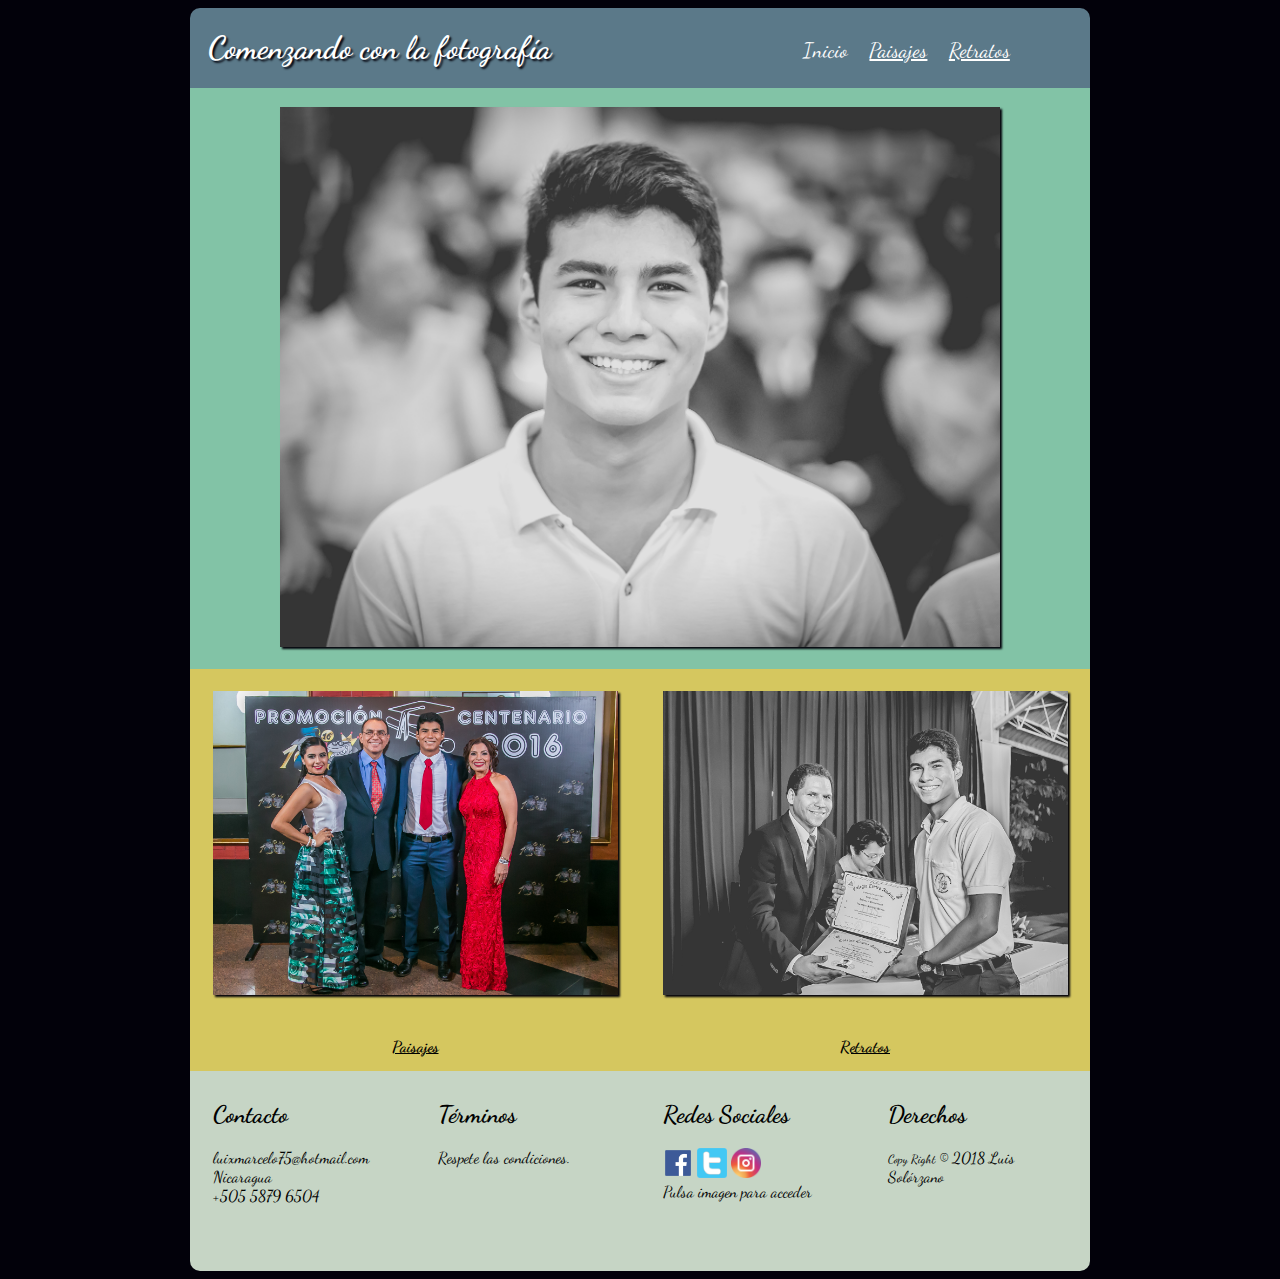
<file: Desktop/DesarrolloWeb_Luis_Solorzano/index.html>
<!doctype html>
<html>
	<head>
		<meta charset="utf-8">
		<meta name="viewport" content="width=device-width, user-scalable=no,initial-scale=1.0">
		<link href="https://fonts.googleapis.com/css?family=Dancing+Script" rel="stylesheet">
		<link rel="stylesheet"  href="css/body.css">
		<link rel="stylesheet" href="css/inicio.css">
		<title>Comenzando con la fotografía</title>
	</head>

	<body>
		<div class="contenido">
			<header>
				<h1>Comenzando con la fotografía</h1>
				<nav id="navegacion">
					<ul>
						<li><a href="index.html"  class="actual" >Inicio</a></li>
						<li><a href="paisajes.html">Paisajes</a></li>
						<li><a href="retratos.html">Retratos</a></li>
					</ul>
				</nav>
			</header>

			<section id="img1">
				<img src="image/central.jpg" class="sombra" id="bigote" >
			</section>

			<section id="img2">
				<div>
					<a href="paisajes.html">
					<img src="image/familia.jpg" class="sombra" id="paisaje">
					<span><strong>Paisajes</strong></span>
					</a>
				</div>
				<div>
					<a href="retratos.html">
					<img src="image/diploma.jpg" class="sombra" id="retratos">
					<span><strong>Retratos</strong></span>
					</a>
				</div>
			</section>

			<footer>
				<div class="foot">
					<h2>Contacto</h2>
					<p>
						luixmarcelo75@hotmail.com<br>
						Nicaragua<br>
						+505 5879 6504
					</p>
				</div>
				<div class="foot">
					<h2>Términos</h2>
					<p>
						Respete las condiciones.
					</p>
				</div>
				<div class="foot">
					<h2>Redes Sociales</h2>
					<a target= "_blank" href="https://www.facebook.com/luis.solorzano.3572"><img src="image/face-ico.png"></a>	
					<a target= "_blank"	href="https://twitter.com/LuiSolorzano75"><img src="image/twitter-ico.png"></a>
					<a target= "_blank"	href="https://www.instagram.com/luisolorzano75/?hl=es-la"><img src="image/insta-ico.png"></a>
					<br>
					Pulsa imagen para acceder
				</div>
				<div class="foot">
					<h2>Derechos</h2>
					<p>
						<span>Copy Right</span> © 2018 Luis Solórzano
					</p>
				</div>
			</footer>
		</div>
	</body>
</html>
</file>
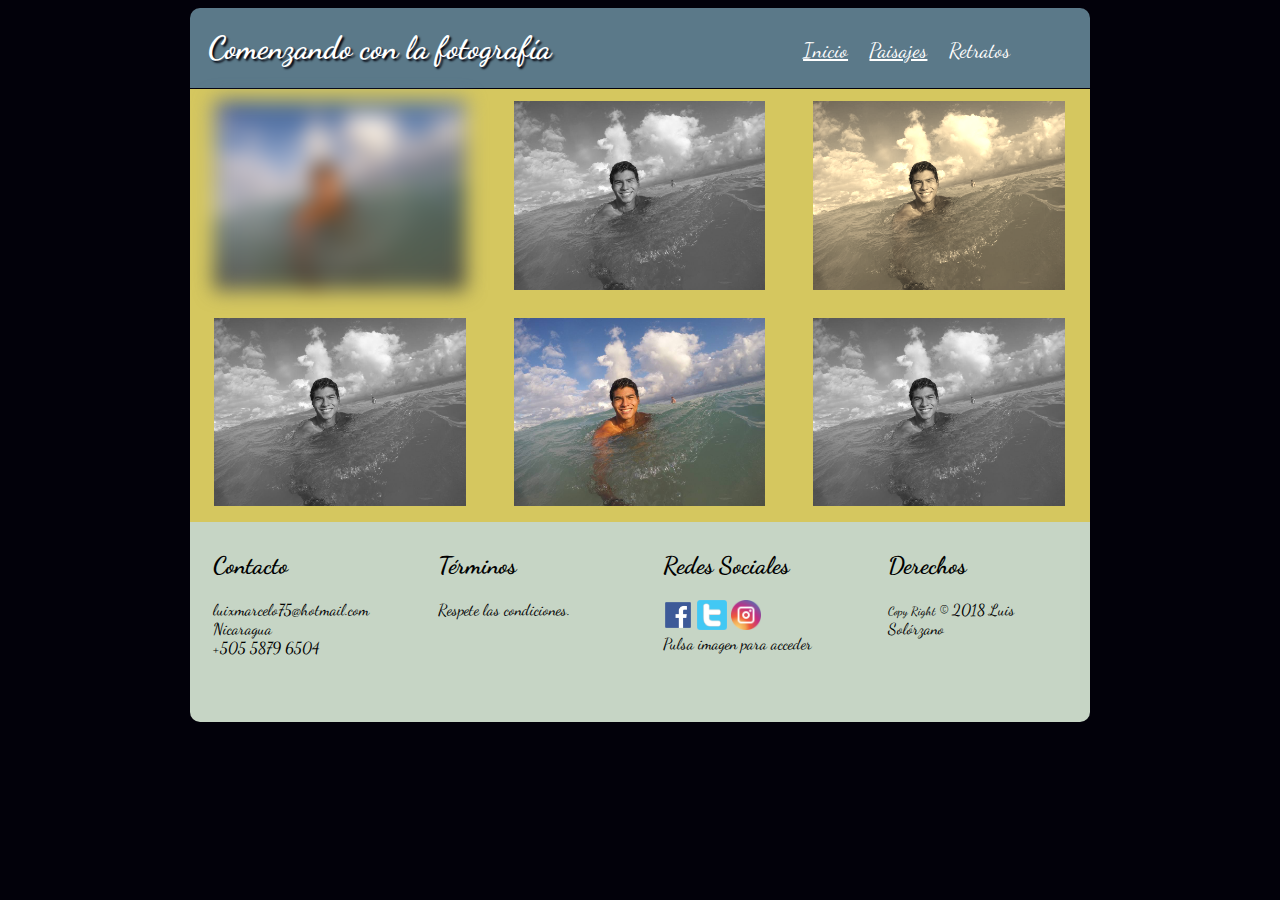
<file: Desktop/DesarrolloWeb_Luis_Solorzano/retratos.html>
<!doctype html>
<html>
	<head>
	<meta charset="utf-8">
	<meta name="viewport" content="width=device-width, user-scalable=no,initial-scale=1.0">
	<link href="https://fonts.googleapis.com/css?family=Dancing+Script" rel="stylesheet">
	<link rel="stylesheet"  href="css/body.css">
	<link rel="stylesheet" href="css/paisajes.css">
	<title>Comenzando con la fotografía</title>
	</head>

	<body>
		
	<div class="contenido">
			<header>
				<h1>Comenzando con la fotografía</h1>
				<nav id="navegacion">
					<ul>
						<li><a href="index.html">Inicio</a></li>
						<li><a href="paisajes.html">Paisajes</a></li>
						<li><a href="retratos.html"  class="actual" >Retratos</a></li>
					</ul>
				</nav>
			</header>
			<section id="galeria">
				<div class="blur">
					<img src="image/mar.jpg">
				</div>
				<div class="gris">
					<img src="image/mar.jpg">
				</div>
				<div class="sepia">
					<img src="image/mar.jpg">
				</div>
				<div class="gris">
					<img src="image/mar.jpg">
				</div>
				<div>
					<img src="image/mar.jpg">
				</div>
				<div class="gris">
					<img src="image/mar.jpg">
				</div>
			</section>
			<footer>
				<div class="foot">
					<h2>Contacto</h2>
					<p>
						luixmarcelo75@hotmail.com<br>
						Nicaragua<br>
						+505 5879 6504
					</p>
				</div>
				<div class="foot">
					<h2>Términos</h2>
					<p>
						Respete las condiciones.
					</p>
				</div>
				<div class="foot">
					<h2>Redes Sociales</h2>
					<a target= "_blank" href="https://www.facebook.com/luis.solorzano.3572"><img src="image/face-ico.png"></a>	
					<a target= "_blank"	href="https://twitter.com/LuiSolorzano75"><img src="image/twitter-ico.png"></a>
					<a target= "_blank"	href="https://www.instagram.com/luisolorzano75/?hl=es-la"><img src="image/insta-ico.png"></a>
					<br>
					Pulsa imagen para acceder
				</div>
				<div class="foot">
					<h2>Derechos</h2>
					<p>
						<span>Copy Right</span> © 2018 Luis Solórzano
					</p>
				</div>
			</footer>
		</div>
	</body>
</html>
</file>
<file: Desktop/DesarrolloWeb_Luis_Solorzano/css/body.css>
@charset "utf-8";

/* Animacion del sitio */
@-webkit-keyframes slide{
  0%{
    margin-top: 150%;
  }
  60%{
    margin-top: -5%;
  }
  100%{
    margin-top: 0%;
  }
}
/*  Body */
body {
	background-color: #02010a;
	font-family: 'Dancing Script', cursive;
}
.contenido {
	margin: 0 auto;
   -webkit-animation: slide 1s forwards;
}
.sombra {
	box-shadow: 2px 2px 2px #02010a;
}
#galeria{
	background-color: #d5c75f;
	display: flex;
	flex-flow: row wrap;
}
/* Header */
header {
	color: #ffffff;
	background-color: #5b7989;
	border-radius: 10px 10px 0 0;
}
header h1 {
	padding: 0% 0% 0% 2%;
	width: 40%;
	float: left;
	text-shadow: 2px 2px 2px #02010a;
}
/* Menú*/
#navegacion {
	width: 50%;
	float: left;
	padding-top: 1%;
}
ul {
	list-style-type: none;
	text-align: right;
	font-size: 1.3em;
}
ul li {
	display: inline;
	padding: 2%;
}
ul li a {
	color: #ffffff;
}

.actual {
	text-decoration: none;
}
/*Footer*/
footer {
	background-color: #C6d5c5;
	border-radius: 0 0 10px 10px;
	display: flex;
	flex-flow: row wrap;
}
.foot img{
		width: 30px;
		height: 30px;
}
.foot span{
	font-size: 12px;
}
/* Versión para móviles */ 
@media (max-width: 900px) {
      .contenido {
    	width: 100%;
      }
      header {
       	min-height: 200px;
      }
      header h1 {
    	width: 100%;
       	text-align: center;
      }
      #navegacion {
       	width: 100%;
      }
      ul {
       	text-align: center;
      }
      footer {
       	width: 100%;
       	min-height: 300px;
      }
      .foot {
      	width: 100%;
       	height: auto;
       	padding: 1%2.5% 1% 2.5%;
      }
}

/*desktop*/
@media (min-width: 900px) {
.contenido {
	width: 900px;
}
header {
	width: 900px;
	min-height: 80px;
}
footer {
	width: 900px;
	min-height: 200px;
}
.foot {
	width: 20%;
	height: auto;
	padding: 1%2.5% 1% 2.5%;
}

}
</file>
<file: Desktop/DesarrolloWeb_Luis_Solorzano/css/inicio.css>
@charset "utf-8";
/*Imagenes*/

#img2 {
	background-color: #d5c75f;
	display: flex;
	flex-flow: row wrap;
}
#img2 div span {
	width: 100%;
	display: block;
	text-align: center;
}
#img2 div a {
	color: #000000;
}
#img2 div span {
	padding: 15px 0px;
}




#paisaje:hover {
	animation: Rotacion 2s;
}
@-webkit-keyframes Rotacion {
	 0% {
	 transform: rotate(0deg);
	}
	50% {
	 transform: rotate(10deg);
	 box-shadow: 2px 2px 2px #82c3a6;
	}
	100% {
	 transform: rotate(0deg);
	}
}




#retratos:hover {
	animation: transl 2s;
}
@-webkit-keyframes transl {
 0% {
 transform: translate(0px, 0px);
 }
50% {
 transform: translate(20px, -5px);
 box-shadow: 2px 2px 2px #82c3a6;
 }
100% {
 transform: translate(0px, 0px);
 }
}
/*Media queries*/
@media   (max-width: 900px) {
	.contenido {
		width: 100%;
	}
	header {
		min-height: 200px;
	}
	header h1 {
		width: 100%;
		text-align: center;
	}
	#navegacion {
		width: 100%;
	}
	ul {
		text-align: center;
	}
	#bigote {
	 	max-width: 96%;
		margin: 2%;
	}
	#img1 {
		max-width: 900px;
		width: 100%;
		background-color: #82c3a6;
	}
	#img2 div {
		max-width: 100%;
	}
	#img2 div a img {
		max-width: 90%;
		border: 1px;
		margin: 5%;
	}

}

@media (min-width: 900px) {
.contenido {
	width: 900px;
	}
header {
	width: 900px;
	min-height: 80px;
	}
#img1 {
	min-width: 900px;
	height: auto;
	background-color: #82c3a6;
	}
#bigote {
	max-width: 80%;
	margin: 2% 10%;
	}
#img2 div {
	max-width: 50%;
	}
#img2 div a img {
	max-width: 90%;
	border: 1px;
	margin: 5%;
	}
}
</file>
<file: Desktop/DesarrolloWeb_Luis_Solorzano/css/paisajes.css>
@charset "utf-8";
/*Imagenes*/
#galeria {
	background-color: #d5c75f;
	display: flex;
	flex-flow: row wrap;
}
.blur{
   -webkit-filter: blur(10px);
}
.gris{
   -webkit-filter: grayscale(100%);
}
.sepia{
   -webkit-filter: sepia(90%);
}

@media (max-width: 900px) {
#galeria {
	max-width: 900px;
	width: 100%;
}
	#galeria div img{
		width: 84%;
		margin: 4% 8%;
	}
}

@media (min-width: 900px) {
#galeria {
	min-width: 900px;
	height: auto;
}
#galeria div {
	width: 33.3%;
}
#galeria div img {
	width: 84%;
	margin: 4% 8%;
}
}
</file>
